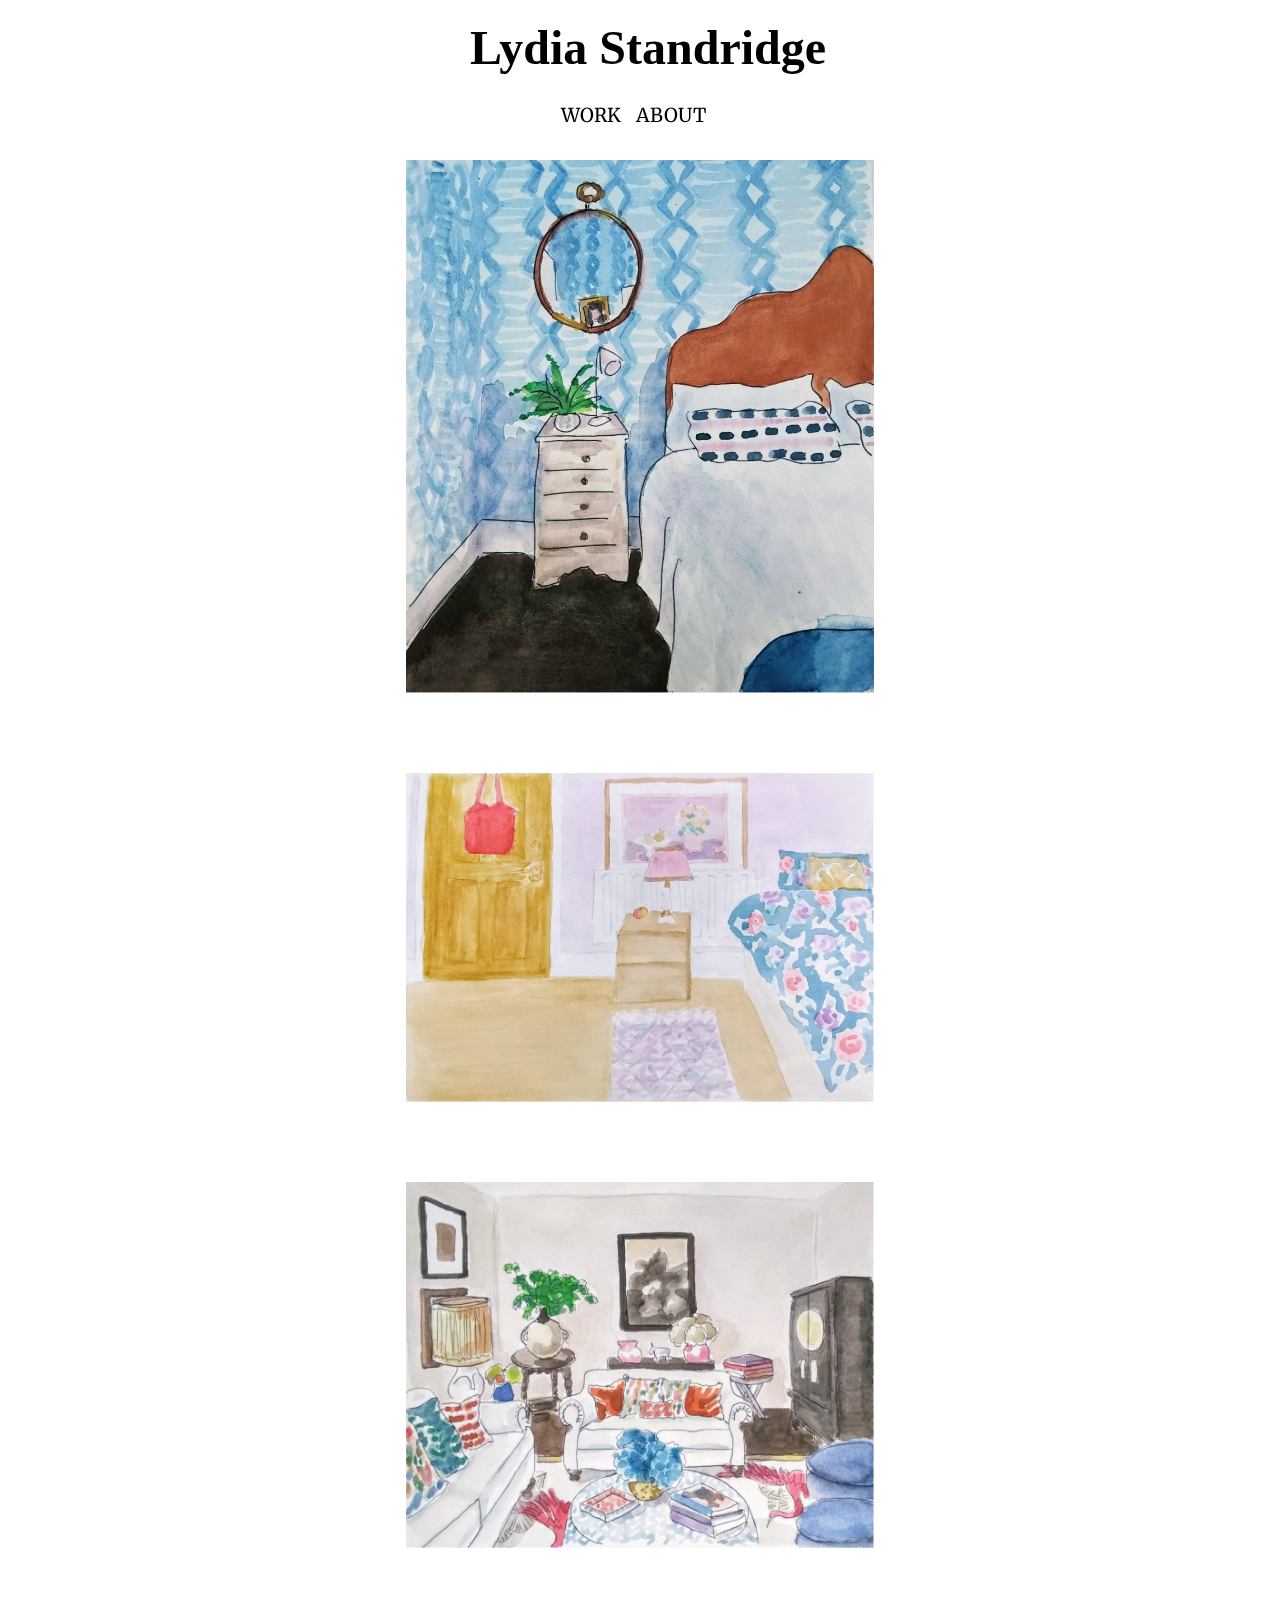
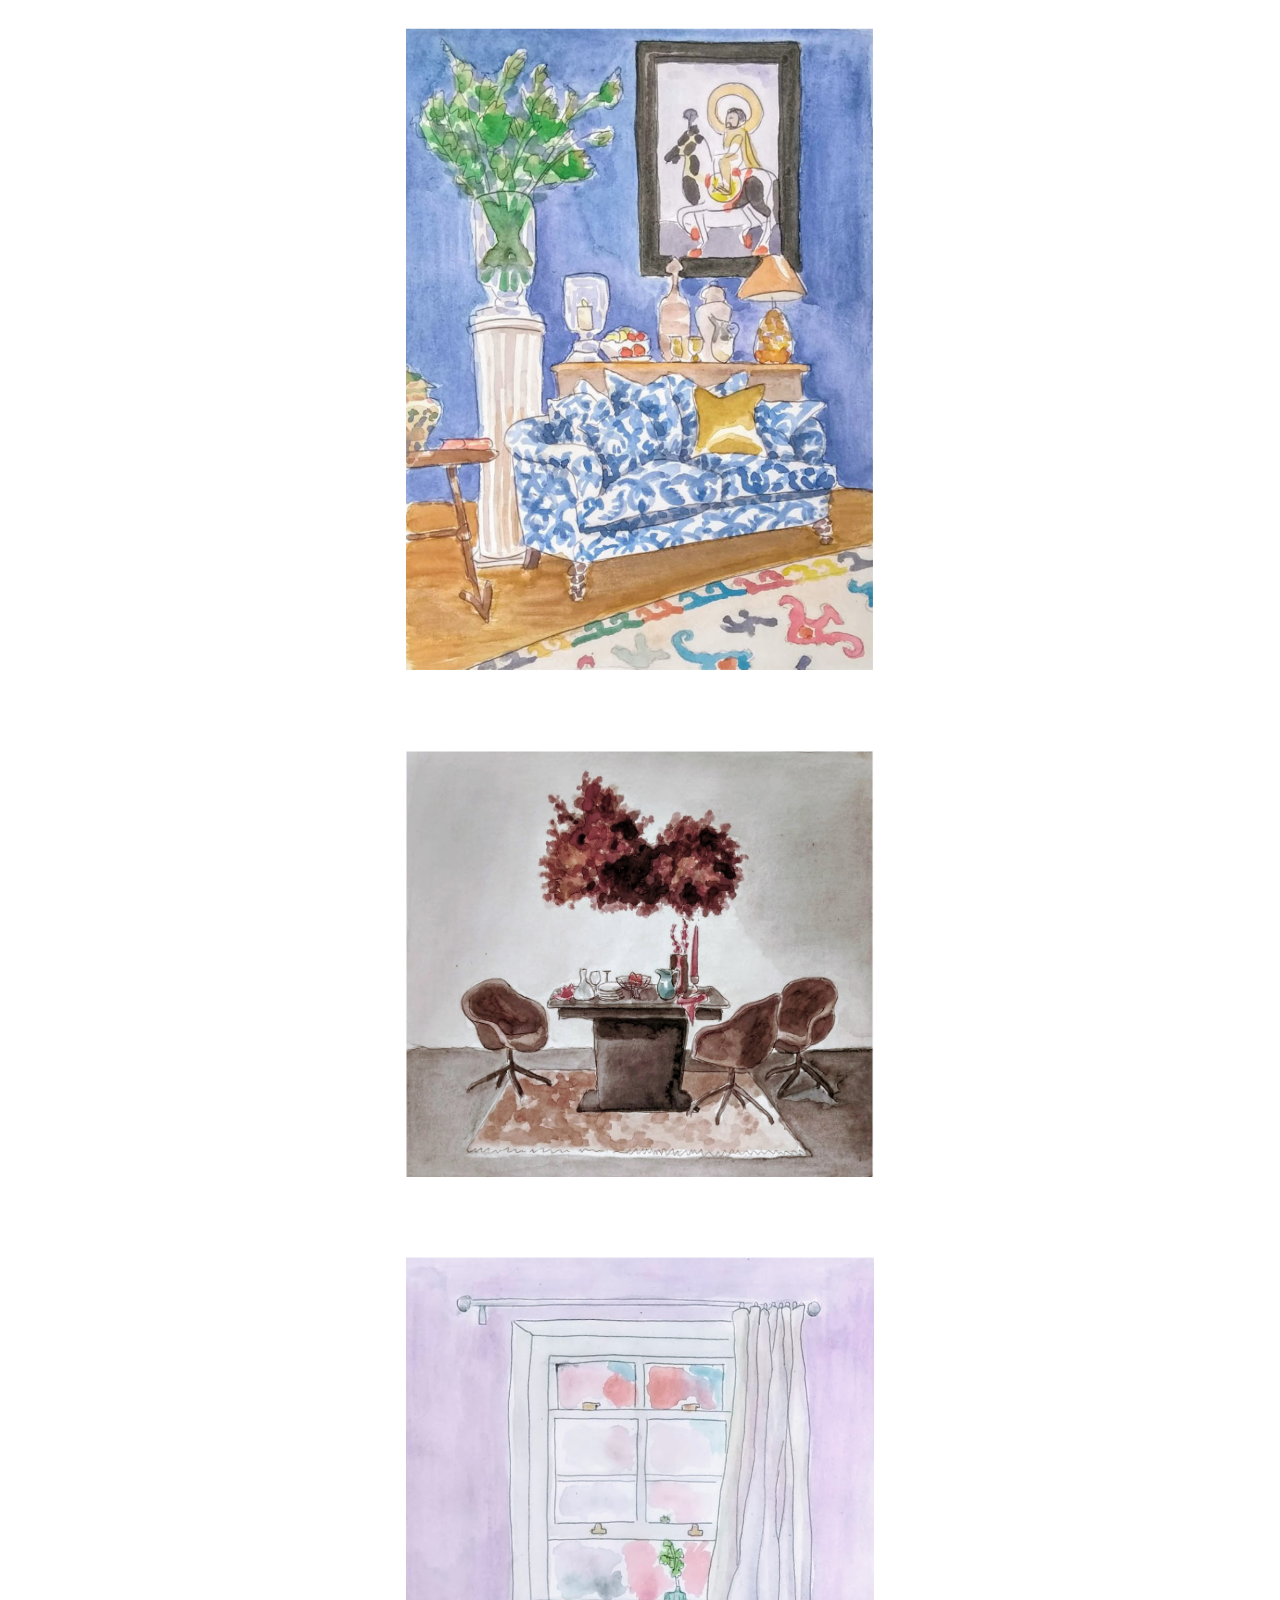
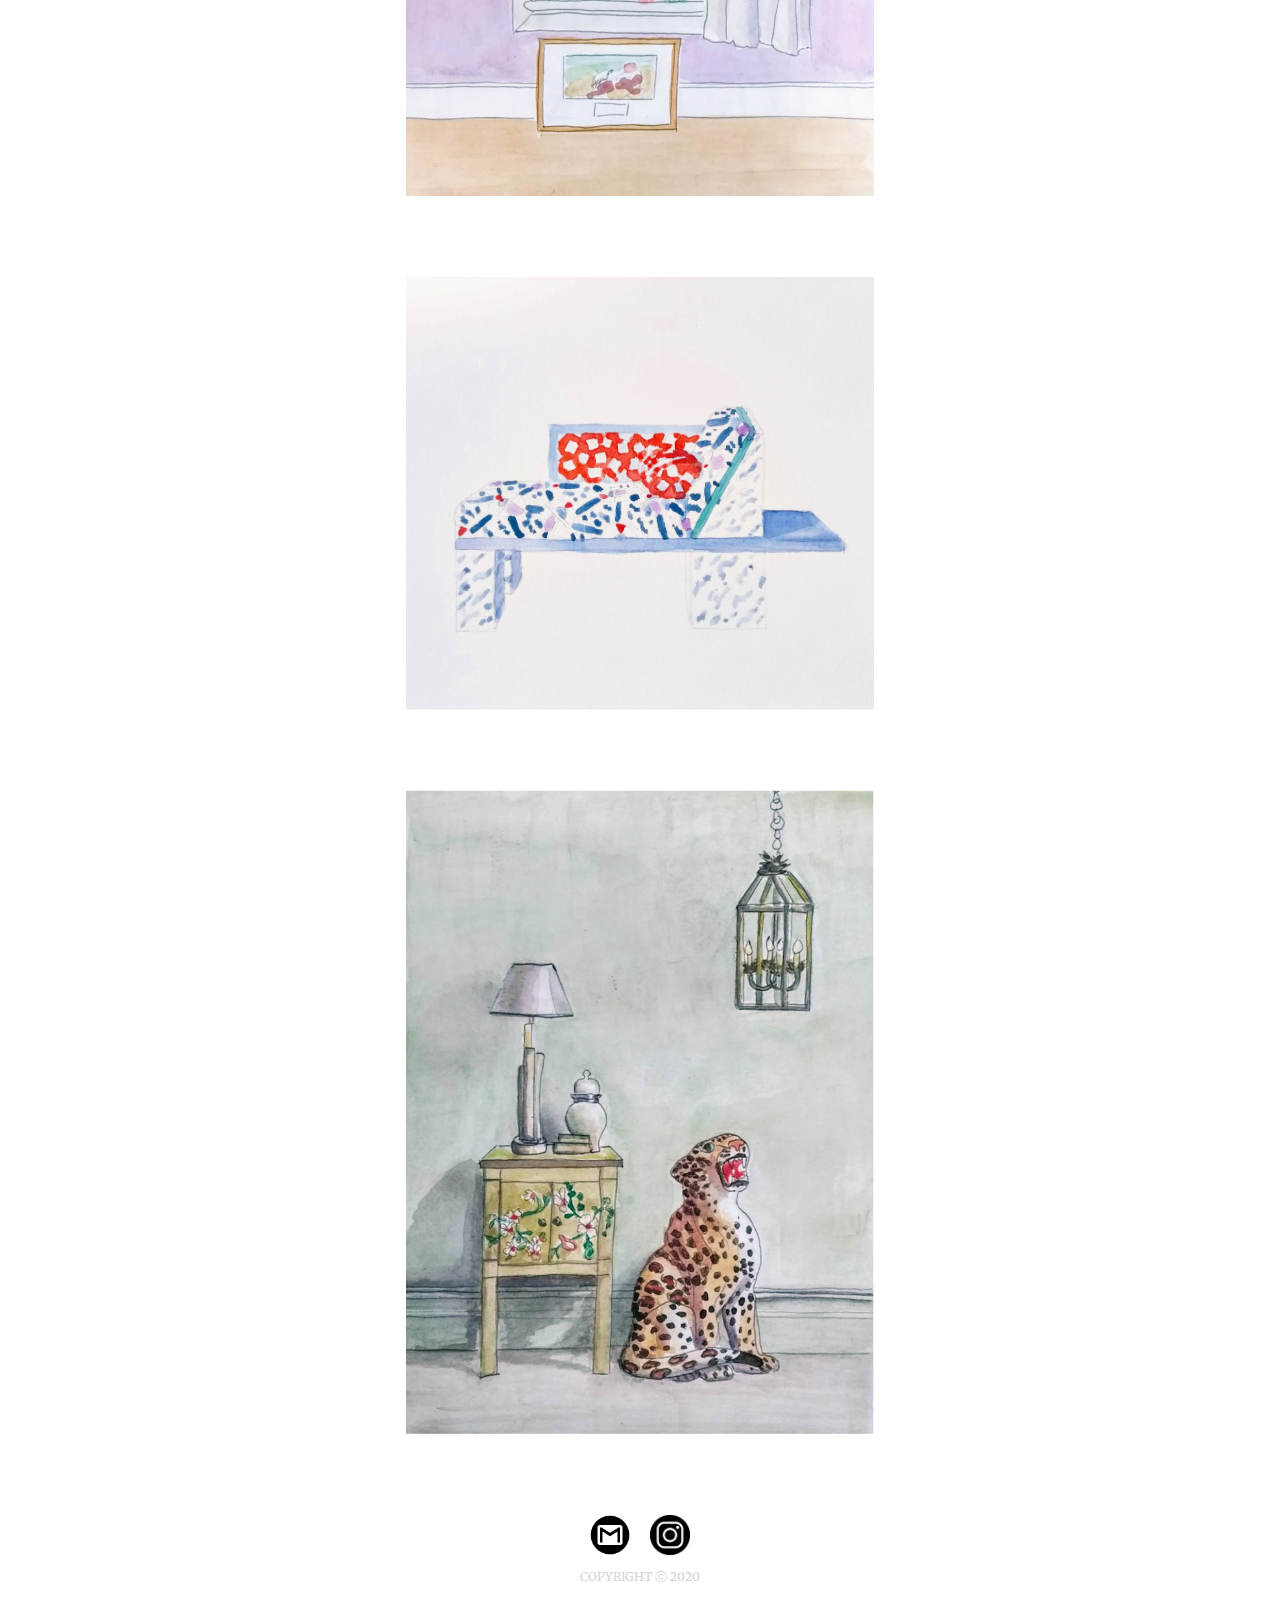
<file: index.html>
<!DOCTYPE html>
<html lang="en">

<head>
  <meta charset="UTF-8">
  <meta name="viewport" content="width=device-width, initial-scale=1, shrink-to-fit=no" />
  <meta http-equiv="X-UA-Compatible" content="ie=edge">

  <!-- GOOGLE FONTS -->
  <link href="https://fonts.googleapis.com/css2?family=Homemade+Apple&family=Merriweather:ital,wght@0,300;0,400;0,700;0,900;1,300;1,400;1,700;1,900&display=swap" rel="stylesheet">

  <!-- STYLES -->
  <link rel="stylesheet" href="styles.css">

  <title>Lydia Standridge</title>
</head>

<body>
  <div class="topSection">
    <div class="headerTitle">
      <h1>Lydia Standridge</h1>
    </div>

    <div class="navBar">
      <a href="index.html">
        WORK
      </a>
      <a href="about.html">
        ABOUT
      </a>
    </div>
  </div>

  <div class="mainBody">
    <div><img src="img/01.png" alt=""></div>
    <div><img src="img/02.png" alt=""></div>
    <div><img src="img/03.png" alt=""></div>
    <div><img src="img/04.png" alt=""></div>
    <div><img src="img/05.png" alt=""></div>
    <div><img src="img/06.png" alt=""></div>
    <div><img src="img/07.png" alt=""></div>
    <div><img src="img/08.png" alt=""></div>
  </div>

  <footer>
    <a href="mailto:email@example.com">
      <img src="img/gmail.png" alt="">
    </a>

    <a href="https://www.instagram.com/lydiastandridge1/">
      <img src="img/instagram.png" alt="">
    </a>

    <p>COPYRIGHT ⓒ 2020</p>
  </footer>
</body>

</html>
</file>
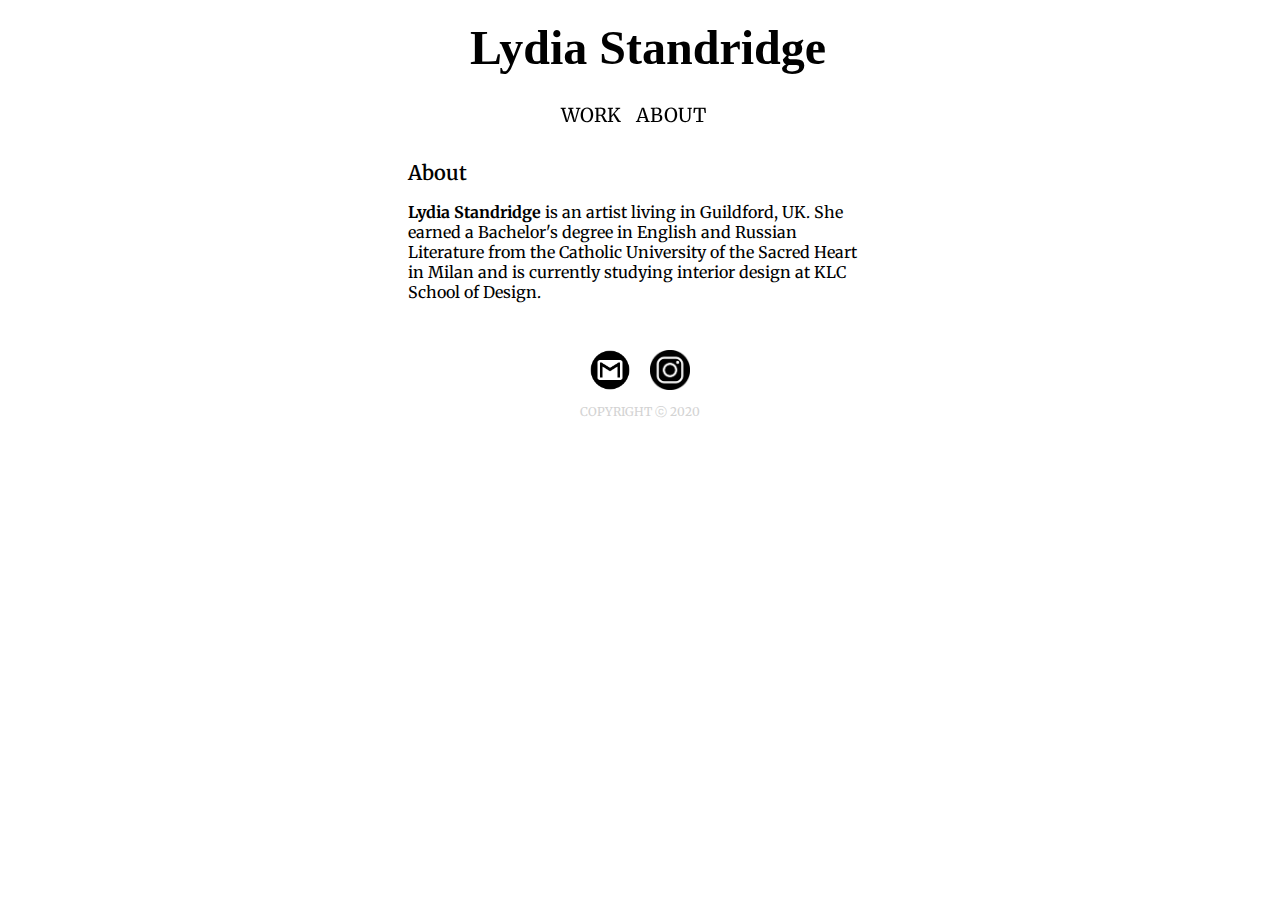
<file: about.html>
<!DOCTYPE html>
<html lang="en">

<head>
  <meta charset="UTF-8">
  <meta name="viewport" content="width=device-width, initial-scale=1, shrink-to-fit=no" />
  <meta http-equiv="X-UA-Compatible" content="ie=edge">

  <!-- GOOGLE FONTS -->
  <link href="https://fonts.googleapis.com/css2?family=Homemade+Apple&family=Merriweather:wght@300;400;700&family=Montserrat:wght@100;300&display=swap" rel="stylesheet" />

  <!-- STYLES -->
  <link rel="stylesheet" href="styles.css">

  <title>Lydia Standridge</title>
</head>

<body>
  <div class="topSection">
    <div class="headerTitle">
      <h1>Lydia Standridge</h1>
    </div>

    <div class="navBar">
      <a href="index.html">
        WORK
      </a>
      <a href="about.html">
        ABOUT
      </a>
    </div>
  </div>

  <div class="mainBody">
    <div class="about">
      <h2>About</h2>
      <p>
        <b>Lydia Standridge</b> is an artist living in Guildford, UK. She earned
        a Bachelor's degree in English and Russian Literature from the Catholic
        University of the Sacred Heart in Milan and is currently studying
        interior design at KLC School of Design.
      </p>
    </div>
  </div>

  <footer>
    <a href="mailto:email@example.com">
      <img src="img/gmail.png" alt="">
    </a>

    <a href="https://www.instagram.com/lydiastandridge1/">
      <img src="img/instagram.png" alt="">
    </a>

    <p>COPYRIGHT ⓒ 2020</p>
  </footer>
</body>

</html>
</file>
<file: styles.css>
/* --------------- SMALL SCREEN - For all screens no matter what size. --------------- */
body {
  /* background-color: lightcoral; */
  font-family: "Merriweather", serif;
  padding: 0 5% 0 5%;
}

h1,
h2,
h3 {
  font-size: 1.25em;
  font-weight: 600;
}

.clickable {
  cursor: pointer;
  user-select: none;
}

a {
  color: black;
  text-decoration: none;
}

a:hover {
  padding: 0.5em;
  font-weight: 500;
  background-color: black;
  color: white;
}

/* --- HEADER & NAVBAR --- */
.topSection {
  margin: 0 auto 0 auto;
  text-align: center;
  /* background-color: white; */
  /* fix element to screen */
  position: fixed;
  z-index: 100;
  /* center the element */
  right: 0;
  left: 0;
  margin-right: auto;
  margin-left: auto;
  /* move to the top */
  top: 0;
}

.topSection h1 {
  padding-top: 0.5em;
  text-align: center;
  font-family: "Homemade Apple", cursive;
  font-size: 1.8em;
  margin: 0;
  position: sticky;
  z-index: 100;
}

.headerTitle {
  position: static;
}

.navBar a {
  font-size: 1.25em;
  margin: 0 3% 0;
}

.navBar {
  /* background-color: white; */
  padding-top: 1em;
  margin-top: 1em;
  /* fix element to screen */
  position: fixed;
  z-index: 80;
  /* center the element */
  right: 0;
  left: 0;
  margin-right: auto;
  margin-left: auto;
  /* move to the top */
  top: 3em;
  line-height: 3em;
}

/* --- MAIN --- */
.mainBody {
  margin-top: 9em;
}

/* --- ABOUT --- */
.about {
  margin-bottom: 3em;
}

/* --- FOOTER --- */
footer {
  background-color: white;
  margin: 1em auto 1em auto;
  text-align: center;
}

footer a {
  margin: 0 0.5em 0.5em;
}

footer img{
  display: inline-block;
  margin: 0;
  padding: 0;
  width: 40px;
}

footer p {
  margin: 10px 0 10px 0;
  font-size: 0.75em;
  color: lightgray;
}

footer a:hover {
  padding: 0;
  font-weight: 500;
  background-color: white;
  color: white;
}

/* --------------- DRAWINGS * --------------- */

img {
  display: block;
  margin: 1em auto 1em auto;
  width: 89%;
  border-width: 5px;
}

/* --------------- MEDIUM SCREEN - For any screen larger than 400px. --------------- */
@media screen and (min-width: 400px) {
  body {
    /* background-color: lightgreen; */
    padding: 0 10% 0 10%;
  }

  .mainBody {
    margin-top: 4em;
  }

  img {
    display: block;
    margin-left: auto;
    margin-right: auto;
    width: 50%;
    border-width: 5px;
  }

  .topSection h1 {
    /* background-color: white; */
    line-height: 1em;
    padding-top: 0.5em;
    padding-bottom: 0.5em;
    font-size: 1.5rem;
  }

  .headerTitle {
    position: absolute;
    text-align: left;
    padding-left: 1em;
  }

  .navBar {
    line-height: 3em;
    margin: 0;
    padding-right: 1em;
    top: 0em;
    text-align: right;
    vertical-align: top;
    font-size: 0.8em;
  }

/* --------------- LARGE SCREEN - For any screen larger than 700px. --------------- */
@media screen and (min-width: 700px) {
  body {
    /* background-color: lightblue; */
    padding: 0 25% 0 25%;
  }

  img {
    margin: 5em auto 5em auto;
    width: 75%;
  }

  .headerTitle {
    text-align: center;
    position: relative;
  }

  .navBar {
    text-align: center;
    position: relative;
    padding-bottom: 0.5em;
    padding-top: 0em;
  }

  .mainBody {
    margin-top: 10em;
  }

  .topSection h1 {
    font-size: 3rem;
  }

  .navBar a {
    font-size: 1.5em;
    margin: 0 0.25em 0;
  }

  .about {
    padding: 0 5em 0 5em;
  }
}
</file>
